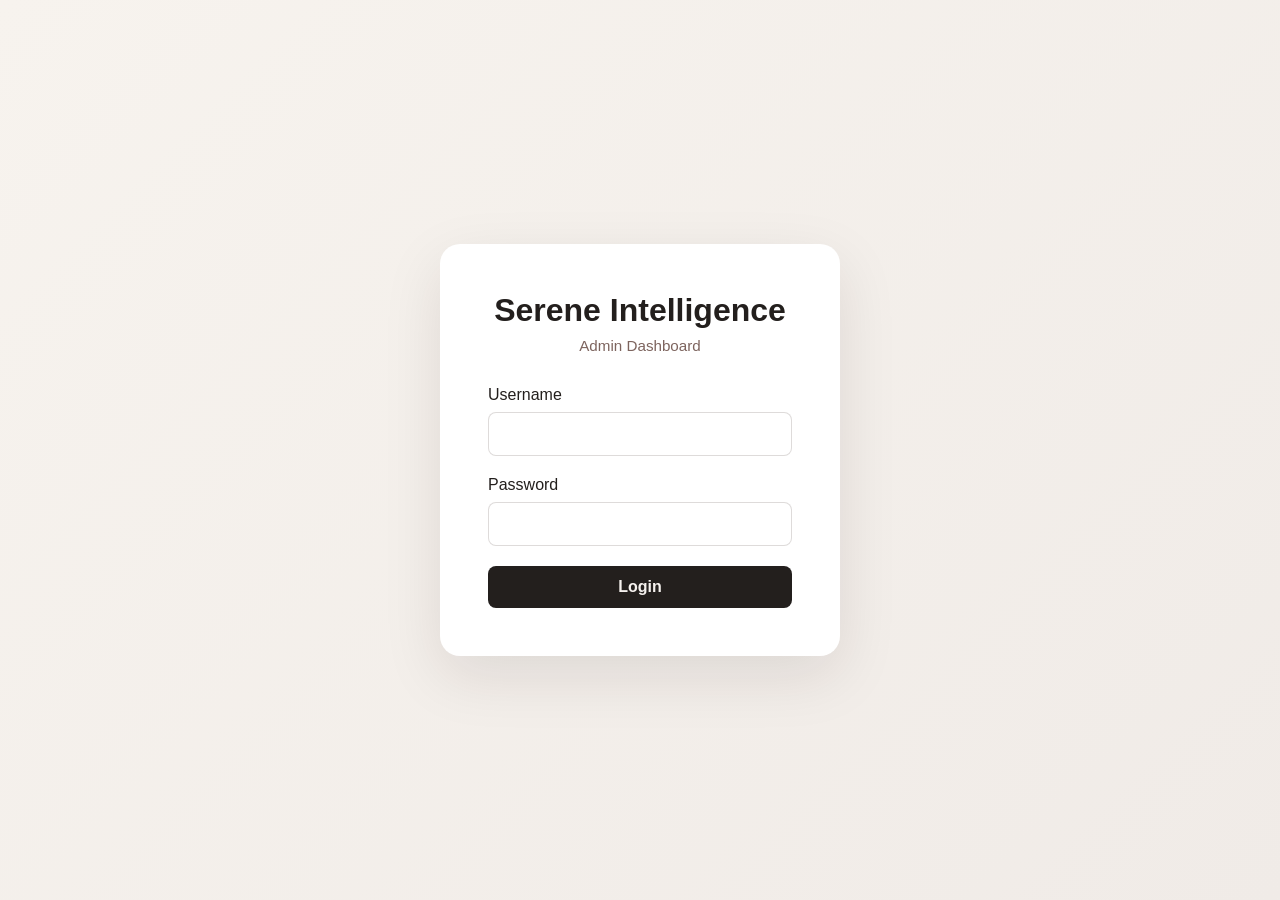
<file: app/static/login.html>
<!DOCTYPE html>
<html lang="en">
  <head>
    <meta charset="UTF-8" />
    <meta name="viewport" content="width=device-width, initial-scale=1.0" />
    <title>Serene Intelligence - Login</title>
    <style>
      :root {
        --color-bg: #f7f3ee;
        --color-primary: #231f1d;
        --color-text: #1d1b1a;
        --color-text-secondary: #7d645e;
      }

      * {
        margin: 0;
        padding: 0;
        box-sizing: border-box;
      }

      body {
        font-family: Inter, -apple-system, BlinkMacSystemFont, sans-serif;
        background: linear-gradient(135deg, #f7f3ee, #f0ebe7);
        min-height: 100vh;
        display: flex;
        align-items: center;
        justify-content: center;
      }

      .login-container {
        background: white;
        padding: 48px;
        border-radius: 20px;
        box-shadow: 0 20px 60px rgba(35, 23, 19, 0.1);
        max-width: 400px;
        width: 100%;
      }

      .login-header {
        text-align: center;
        margin-bottom: 32px;
      }

      .login-header h1 {
        font-size: 2rem;
        color: var(--color-primary);
        margin-bottom: 8px;
      }

      .login-header p {
        color: var(--color-text-secondary);
        font-size: 0.95rem;
      }

      .form-group {
        margin-bottom: 20px;
      }

      label {
        display: block;
        margin-bottom: 8px;
        color: var(--color-primary);
        font-weight: 500;
      }

      input {
        width: 100%;
        padding: 12px;
        border: 1px solid rgba(93, 74, 69, 0.2);
        border-radius: 8px;
        font-size: 1rem;
        font-family: inherit;
      }

      input:focus {
        outline: none;
        border-color: var(--color-primary);
        box-shadow: 0 0 0 3px rgba(35, 23, 19, 0.1);
      }

      .login-btn {
        width: 100%;
        padding: 12px;
        background: var(--color-primary);
        color: #f5f1ee;
        border: none;
        border-radius: 8px;
        font-size: 1rem;
        font-weight: 600;
        cursor: pointer;
        transition: all 0.2s ease;
      }

      .login-btn:hover {
        background: #3a3531;
      }

      .error-message {
        color: #c41e3a;
        font-size: 0.9rem;
        margin-bottom: 16px;
        text-align: center;
      }
    </style>
  </head>
  <body>
    <div class="login-container">
      <div class="login-header">
        <h1>Serene Intelligence</h1>
        <p>Admin Dashboard</p>
      </div>

      <div id="error" class="error-message" style="display: none;"></div>

      <form id="login-form">
        <div class="form-group">
          <label for="username">Username</label>
          <input type="text" id="username" name="username" required />
        </div>

        <div class="form-group">
          <label for="password">Password</label>
          <input type="password" id="password" name="password" required />
        </div>

        <button type="submit" class="login-btn">Login</button>
      </form>
    </div>

    <script>
      document.getElementById('login-form').addEventListener('submit', async (e) => {
        e.preventDefault();
        const username = document.getElementById('username').value;
        const password = document.getElementById('password').value;
        const errorDiv = document.getElementById('error');

        try {
          const response = await fetch('/api/auth/login', {
            method: 'POST',
            headers: { 'Content-Type': 'application/json' },
            body: JSON.stringify({ username, password }),
          });

          if (response.ok) {
            const data = await response.json();
            if (data.user.is_admin) {
              localStorage.setItem('auth_token', data.access_token);
              localStorage.setItem('current_user', JSON.stringify(data.user));
              window.location.href = '/dashboard.html';
            } else {
              errorDiv.textContent = 'Admin access required';
              errorDiv.style.display = 'block';
            }
          } else {
            errorDiv.textContent = 'Invalid username or password';
            errorDiv.style.display = 'block';
          }
        } catch (error) {
          errorDiv.textContent = 'Login failed. Please try again.';
          errorDiv.style.display = 'block';
        }
      });
    </script>
  </body>
</html>
</file>
